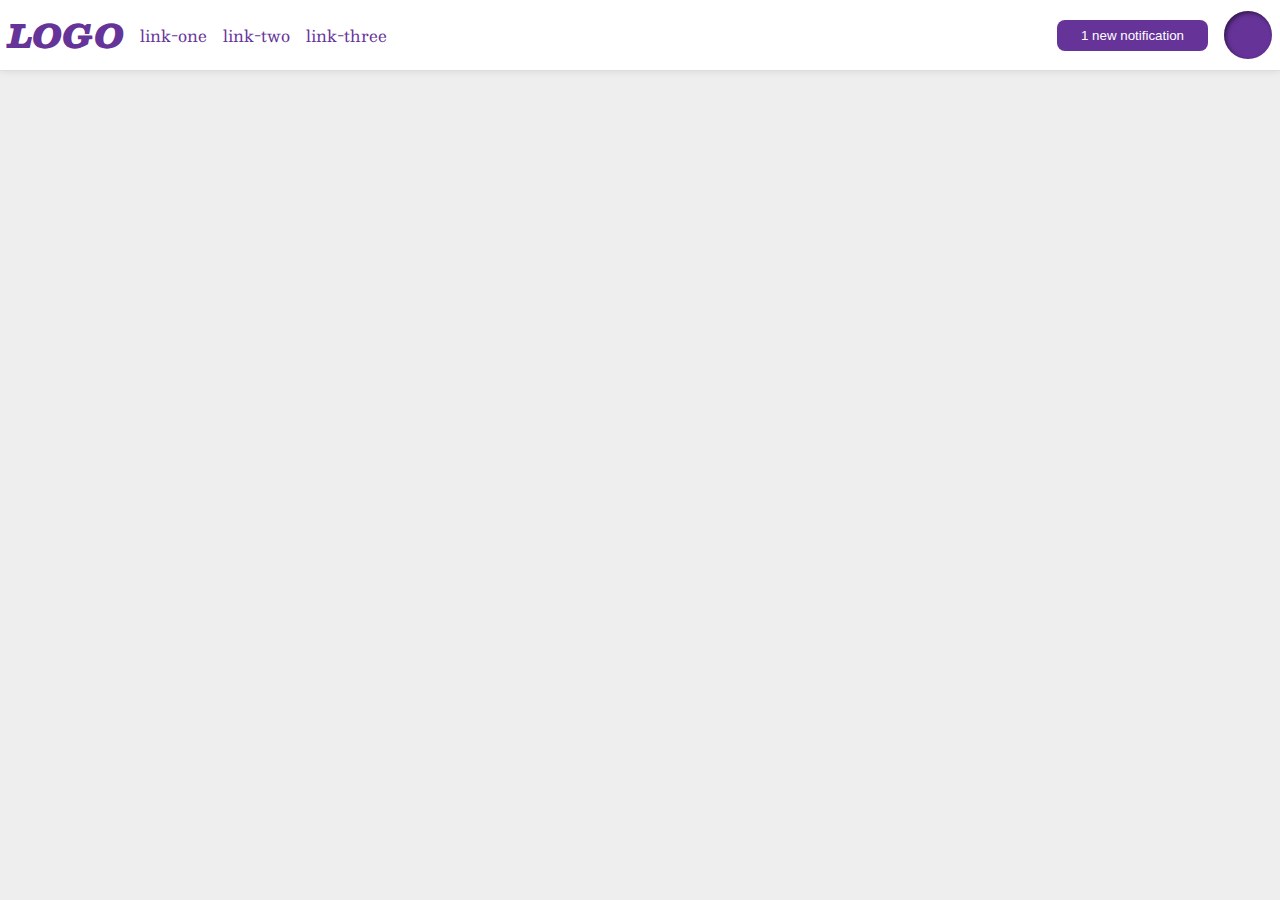
<file: flex/03-flex-header-2/index.html>
<!DOCTYPE html>
<html lang="en">
<head>
  <meta charset="UTF-8">
  <meta http-equiv="X-UA-Compatible" content="IE=edge">
  <meta name="viewport" content="width=device-width, initial-scale=1.0">
  <title>Flex Header 2</title>
  <link rel="stylesheet" href="style.css">
</head>
<body>
  <div class="header">
    <div class="left-header">
      <div class="logo">
        LOGO
      </div>
      <ul class="links">
        <li><a href="google.com">link-one</a></li>
        <li><a href="google.com">link-two</a></li>
        <li><a href="google.com">link-three</a></li>
      </ul>
    </div>
    <div class="right-header">
      <button class="notifications">
        1 new notification
      </button>
      <div class="profile-image"></div>
    </div>
  </div>
</body>
</html>
</file>
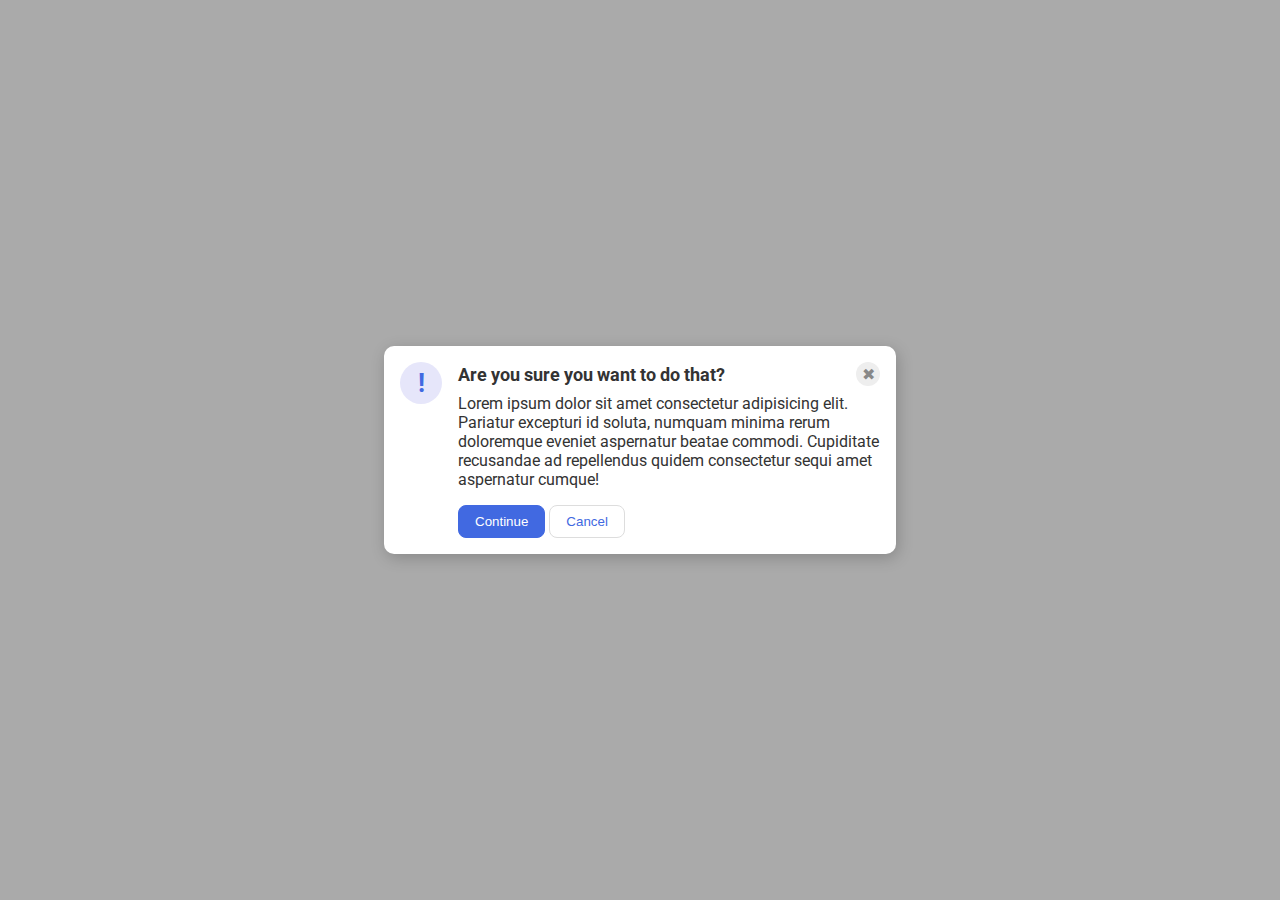
<file: flex/05-flex-modal/index.html>
<!DOCTYPE html>
<html lang="en">
<head>
  <meta charset="UTF-8">
  <meta http-equiv="X-UA-Compatible" content="IE=edge">
  <meta name="viewport" content="width=device-width, initial-scale=1.0">
  <link rel="stylesheet" href="style.css">
  <title>Modal</title>
</head>
<body>
  <div class="modal">
    <div class="icon">!</div>
    <div class="content">
      <div class="top-line">
        <div class="header">Are you sure you want to do that?</div>
        <div class="close-button">✖</div>
      </div>
      <div class="text">Lorem ipsum dolor sit amet consectetur adipisicing elit. Pariatur excepturi id soluta, numquam minima rerum doloremque eveniet aspernatur beatae commodi. Cupiditate recusandae ad repellendus quidem consectetur sequi amet aspernatur cumque!</div>
      <div class="buttons">
        <button class="continue">Continue</button>
        <button class="cancel">Cancel</button>
      </div>
    </div>
  </div>
</body>
</html>
</file>
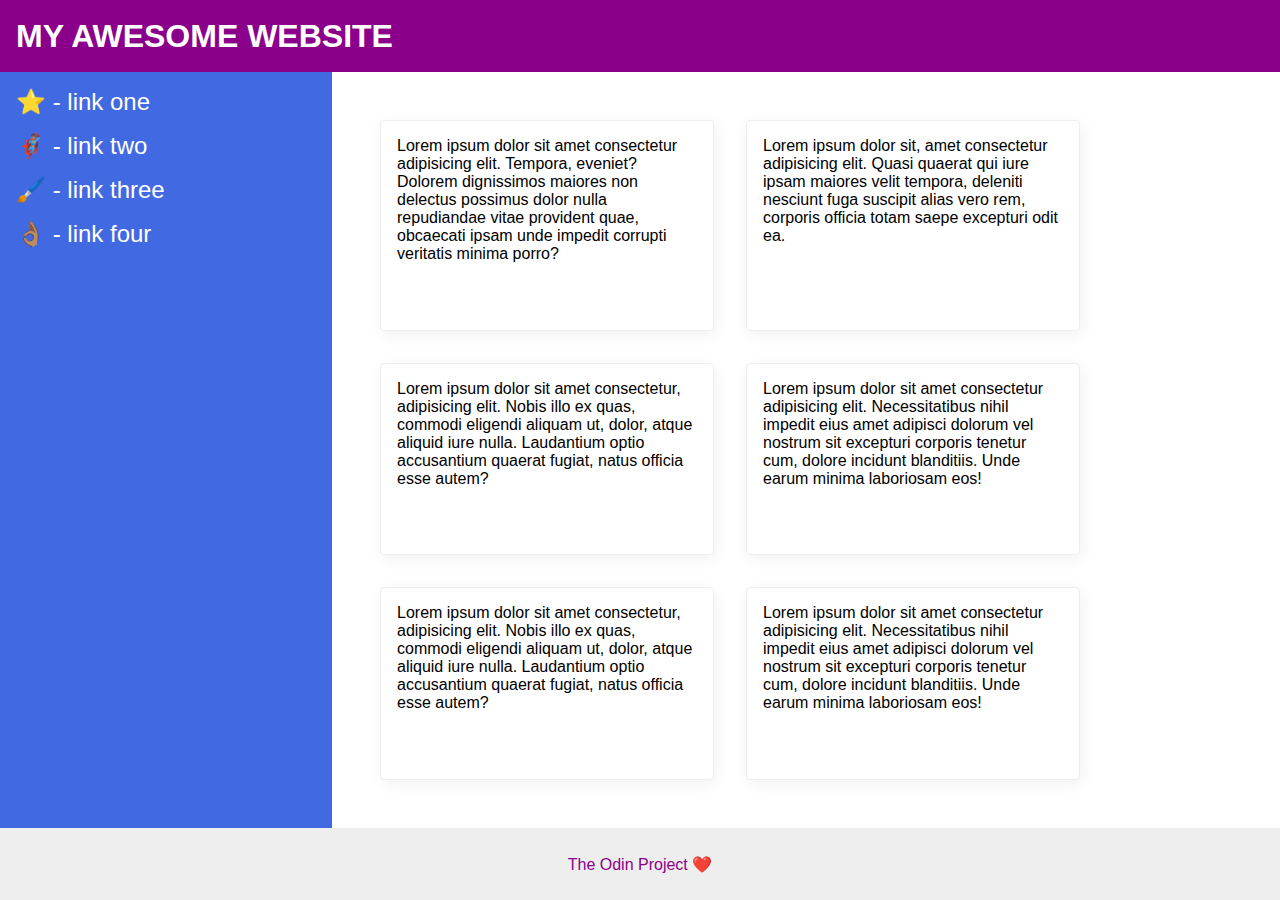
<file: flex/07-flex-layout-2/index.html>
<!DOCTYPE html>
<html lang="en">
<head>
  <meta charset="UTF-8">
  <meta http-equiv="X-UA-Compatible" content="IE=edge">
  <meta name="viewport" content="width=device-width, initial-scale=1.0">
  <title>The Holy Grail</title>
  <link rel="stylesheet" href="style.css">
</head>
<body>
  <div class="header">
    MY AWESOME WEBSITE
  </div>

  <div class="main">
    <div class="sidebar">
      <ul>
        <li><a href="google.com">⭐ - link one</a></li>
        <li><a href="google.com">🦸🏽‍♂️ - link two</a></li>
        <li><a href="google.com">🖌️ - link three</a></li>
        <li><a href="google.com">👌🏽 - link four</a></li>
      </ul>
    </div>
    <div class="card-container">
      <div class="card">Lorem ipsum dolor sit amet consectetur adipisicing elit. Tempora, eveniet? Dolorem dignissimos maiores non delectus possimus dolor nulla repudiandae vitae provident quae, obcaecati ipsam unde impedit corrupti veritatis minima porro?</div>
      <div class="card">Lorem ipsum dolor sit, amet consectetur adipisicing elit. Quasi quaerat qui iure ipsam maiores velit tempora, deleniti nesciunt fuga suscipit alias vero rem, corporis officia totam saepe excepturi odit ea.</div>
      <div class="card">Lorem ipsum dolor sit amet consectetur, adipisicing elit. Nobis illo ex quas, commodi eligendi aliquam ut, dolor, atque aliquid iure nulla. Laudantium optio accusantium quaerat fugiat, natus officia esse autem?</div>
      <div class="card">Lorem ipsum dolor sit amet consectetur adipisicing elit. Necessitatibus nihil impedit eius amet adipisci dolorum vel nostrum sit excepturi corporis tenetur cum, dolore incidunt blanditiis. Unde earum minima laboriosam eos!</div>
      <div class="card">Lorem ipsum dolor sit amet consectetur, adipisicing elit. Nobis illo ex quas, commodi eligendi aliquam ut, dolor, atque aliquid iure nulla. Laudantium optio accusantium quaerat fugiat, natus officia esse autem?</div>
      <div class="card">Lorem ipsum dolor sit amet consectetur adipisicing elit. Necessitatibus nihil impedit eius amet adipisci dolorum vel nostrum sit excepturi corporis tenetur cum, dolore incidunt blanditiis. Unde earum minima laboriosam eos!</div>
    </div>
   
  </div>
  

  <div class="footer">
    <div class="brand">The Odin Project ❤️</div>
  </div>
</body>
</html>
</file>
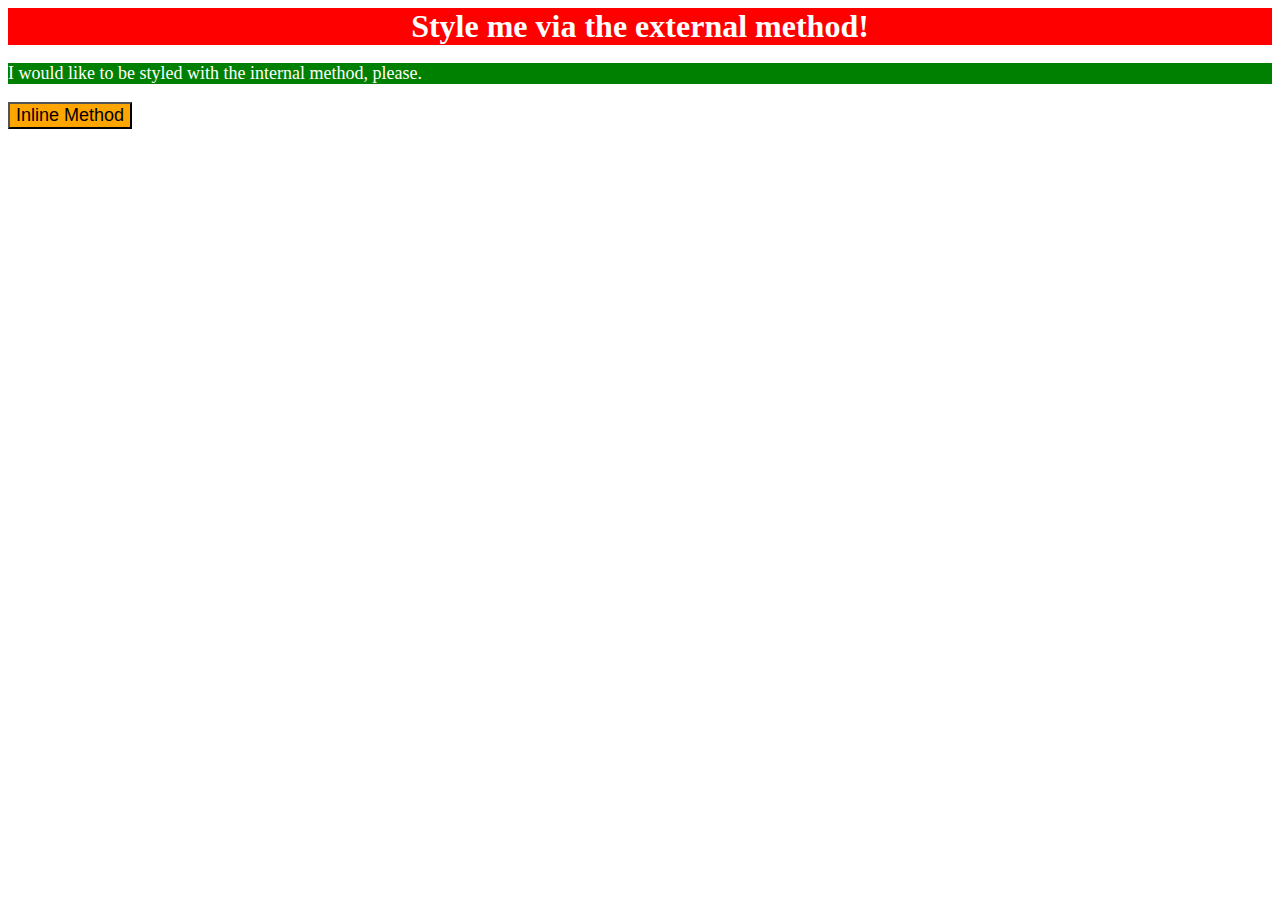
<file: foundations/01-css-methods/index.html>
<!DOCTYPE html>
<html lang="en">
<head>
  <meta charset="UTF-8">
  <meta http-equiv="X-UA-Compatible" content="IE=edge">
  <meta name="viewport" content="width=device-width, initial-scale=1.0">
  <link rel="stylesheet" href="style.css">
  <title>Methods for Adding CSS</title>
  <style>
    p {
      background-color: green;
      color: white;
      font-size: 18px;
    }
  </style>
</head>
<body>
  <div>Style me via the external method!</div>
  <p>I would like to be styled with the internal method, please.</p>
  <button style="background-color: orange; font-size: 18px;">Inline Method</button>
</body>
</html>
</file>
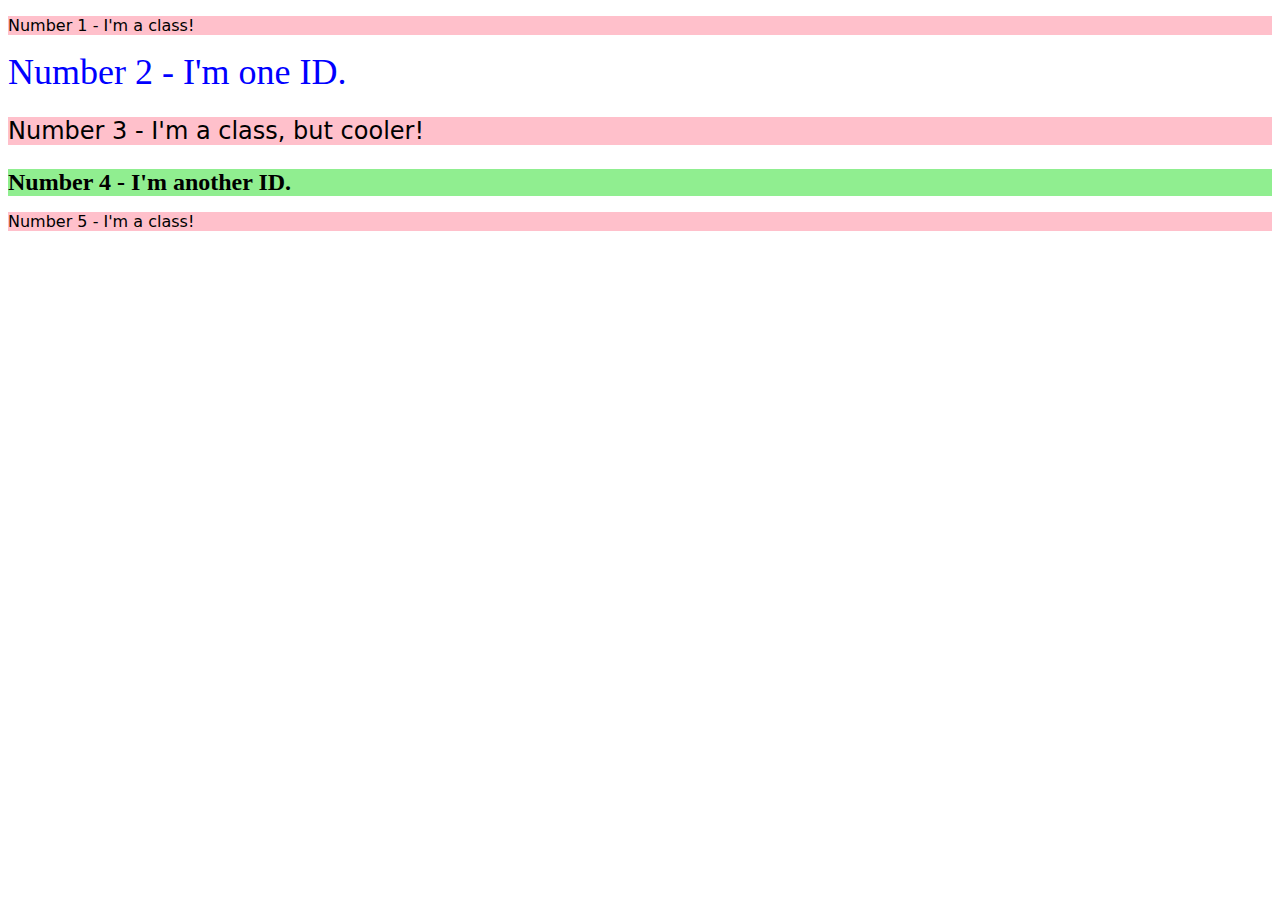
<file: foundations/02-class-id-selectors/index.html>
<!DOCTYPE html>
<html lang="en">
<head>
  <meta charset="UTF-8">
  <meta http-equiv="X-UA-Compatible" content="IE=edge">
  <meta name="viewport" content="width=device-width, initial-scale=1.0">
  <title>Class and ID Selectors</title>
  <link rel="stylesheet" href="style.css">
</head>
<body>
  <p class="odd">Number 1 - I'm a class!</p>
  <div id="second">Number 2 - I'm one ID.</div>
  <p class="odd medium">Number 3 - I'm a class, but cooler!</p>
  <div id="fourth" class="medium">Number 4 - I'm another ID.</div>
  <p class="odd">Number 5 - I'm a class!</p>
</body>
</html>
</file>
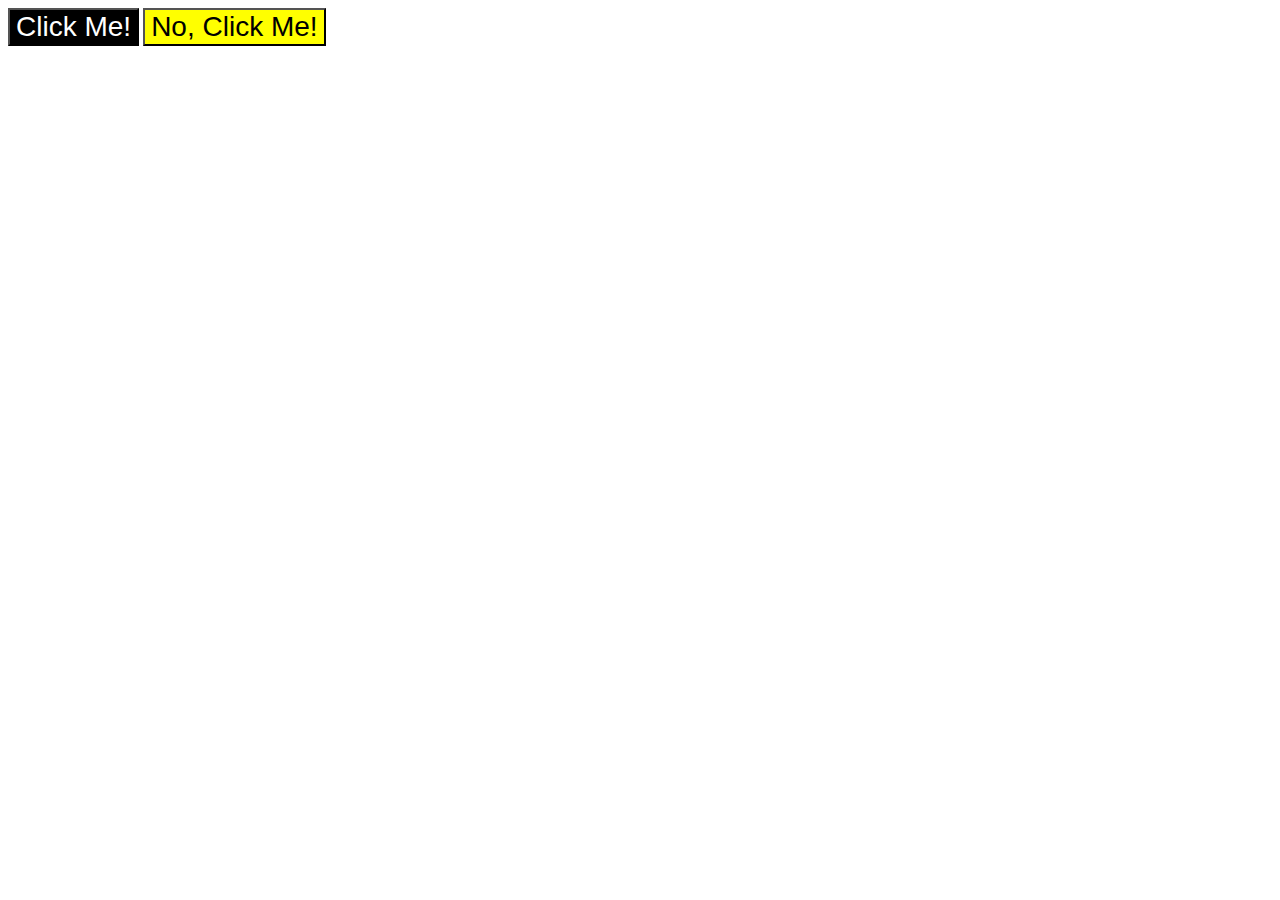
<file: foundations/03-grouping-selectors/index.html>
<!DOCTYPE html>
<html lang="en">
<head>
  <meta charset="UTF-8">
  <meta http-equiv="X-UA-Compatible" content="IE=edge">
  <meta name="viewport" content="width=device-width, initial-scale=1.0">
  <title>Grouping Selectors</title>
  <link rel="stylesheet" href="style.css">
</head>
<body>
  <button class="button1">Click Me!</button>
  <button class="button2">No, Click Me!</button>
</body>
</html>
</file>
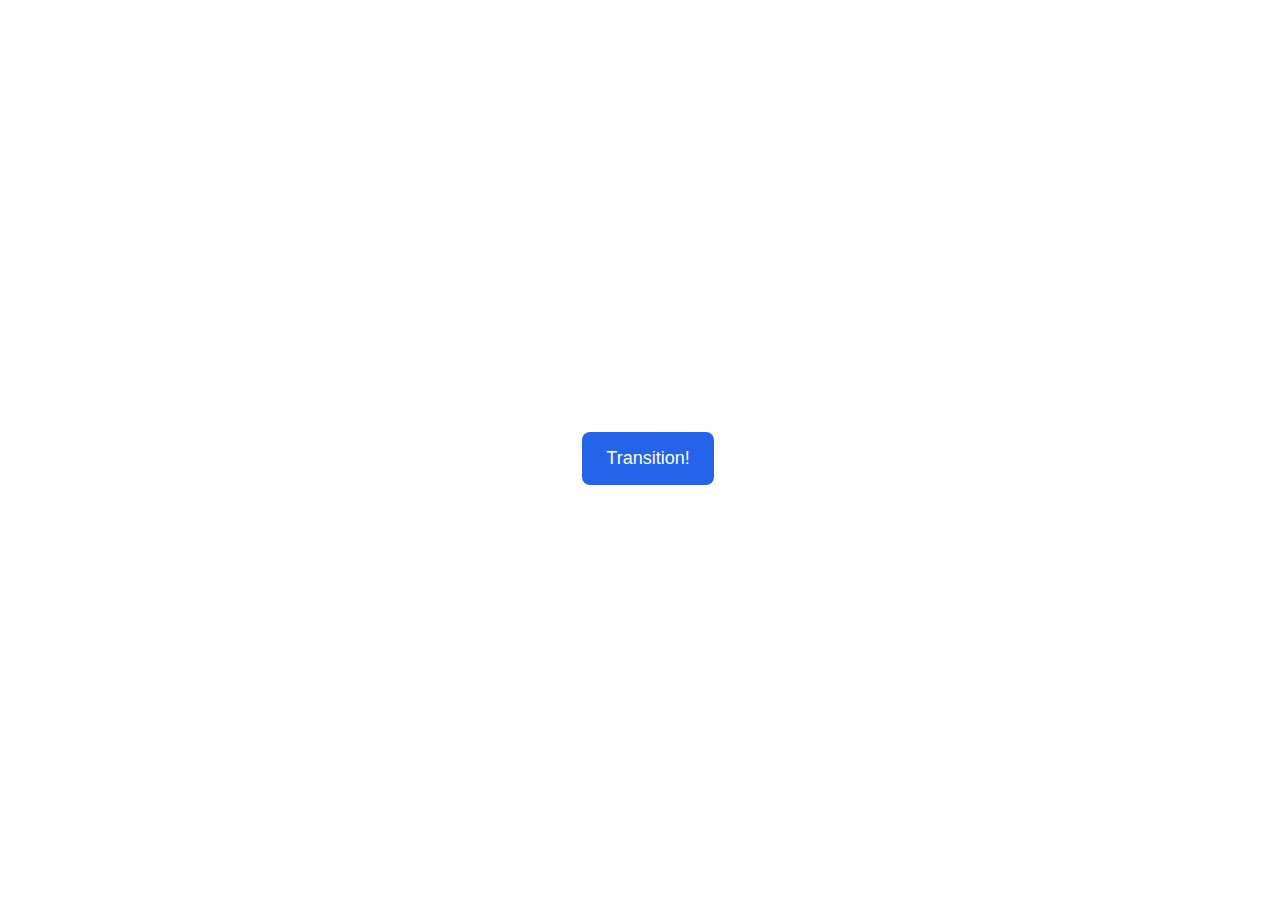
<file: advanced-html-css/animation/01-button-hover/index.html>
<!DOCTYPE html>
<html lang="en">
  <head>
    <meta charset="UTF-8" />
    <meta http-equiv="X-UA-Compatible" content="IE=edge" />
    <meta name="viewport" content="width=device-width, initial-scale=1.0" />
    <title>Button Hover</title>
    <link rel="stylesheet" href="style.css" />
  </head>
  <body>
    <div id="transition-container">
      <button>Transition!</button>
    </div>
  </body>
</html>
</file>
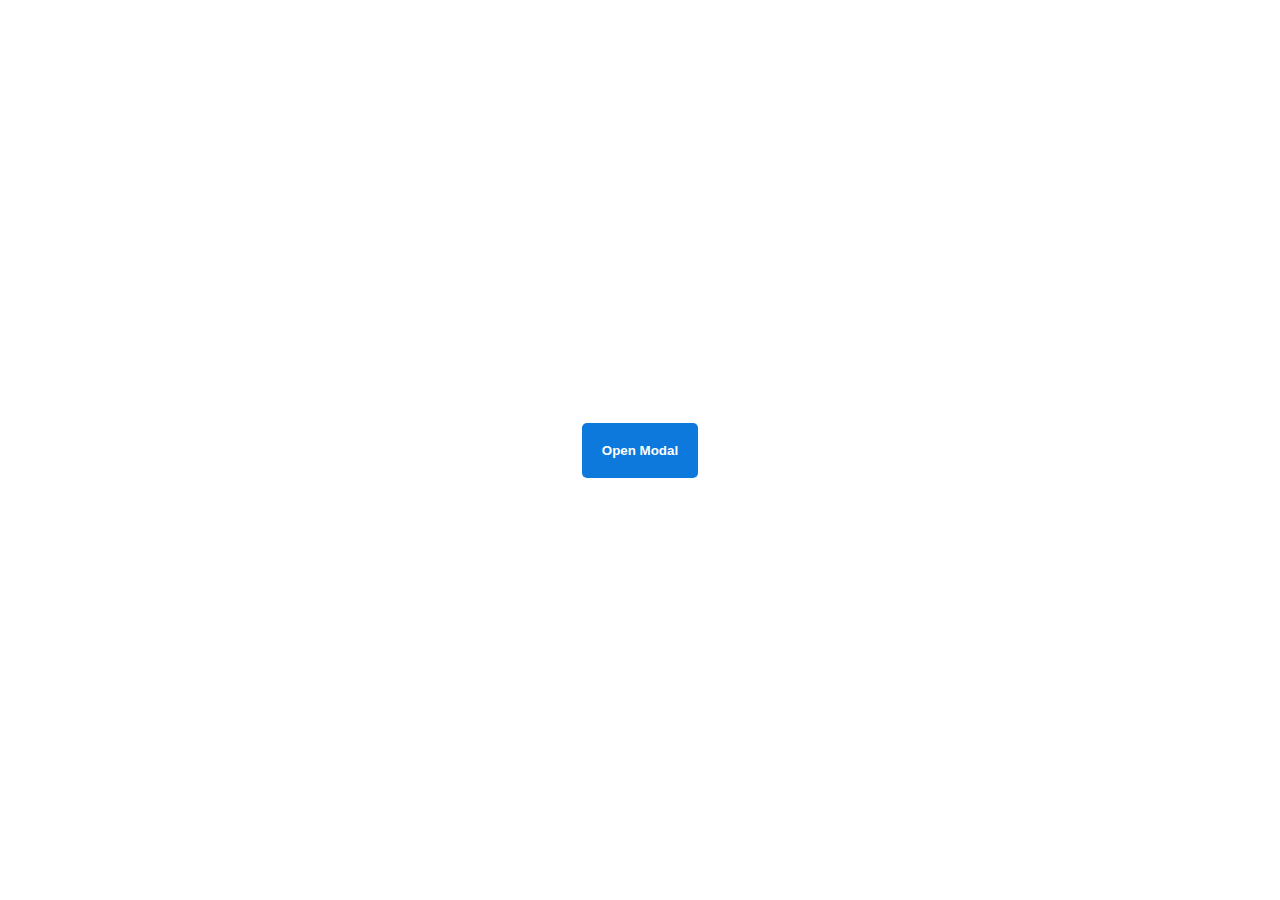
<file: advanced-html-css/animation/02-pop-up/index.html>
<!DOCTYPE html>
<html lang="en">
  <head>
    <meta charset="UTF-8" />
    <meta http-equiv="X-UA-Compatible" content="IE=edge" />
    <meta name="viewport" content="width=device-width, initial-scale=1.0" />
    <title>Popup</title>
    <link rel="stylesheet" href="style.css" />
  </head>
  <body>
    <div class="backdrop"></div>
    <div class="popup-modal">
      <h1>Look at me!</h1>
      <p>I'm a pop up dialog!</p>
      <button id="close-modal">Close Modal</button>
    </div>
    <div class="button-container">
      <button id="trigger-modal">Open Modal</button>
    </div>
    <script src="script.js"></script>
  </body>
</html>
</file>
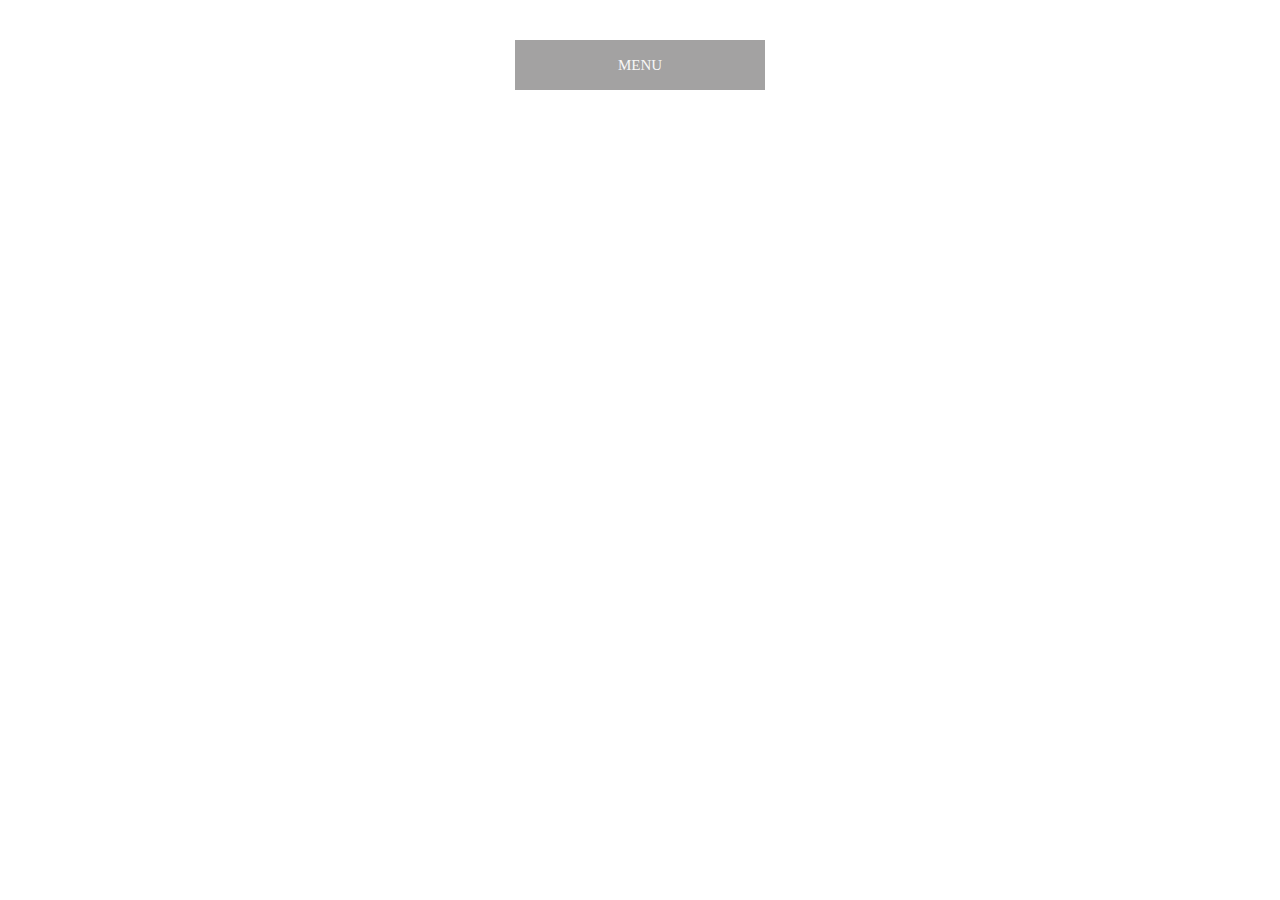
<file: advanced-html-css/animation/03-dropdown-menu/index.html>
<!DOCTYPE html>
<html lang="en">
  <head>
    <meta charset="UTF-8" />
    <meta http-equiv="X-UA-Compatible" content="IE=edge" />
    <meta name="viewport" content="width=device-width, initial-scale=1.0" />
    <title>Dropdown Menu</title>
    <link rel="stylesheet" href="style.css" />
  </head>
  <body>
    <div class="dropdown-container">
        <div class="menu-title">MENU</div>
        <ul class="dropdown-menu">
            <li>ITEM 1</li>
            <li>ITEM 2</li>
            <li>ITEM 3</li>
            <li>ITEM 4</li>
            <li>ITEM 5</li>
        </ul>
    </div>
    <script src="script.js"></script>
  </body>
</html>
</file>
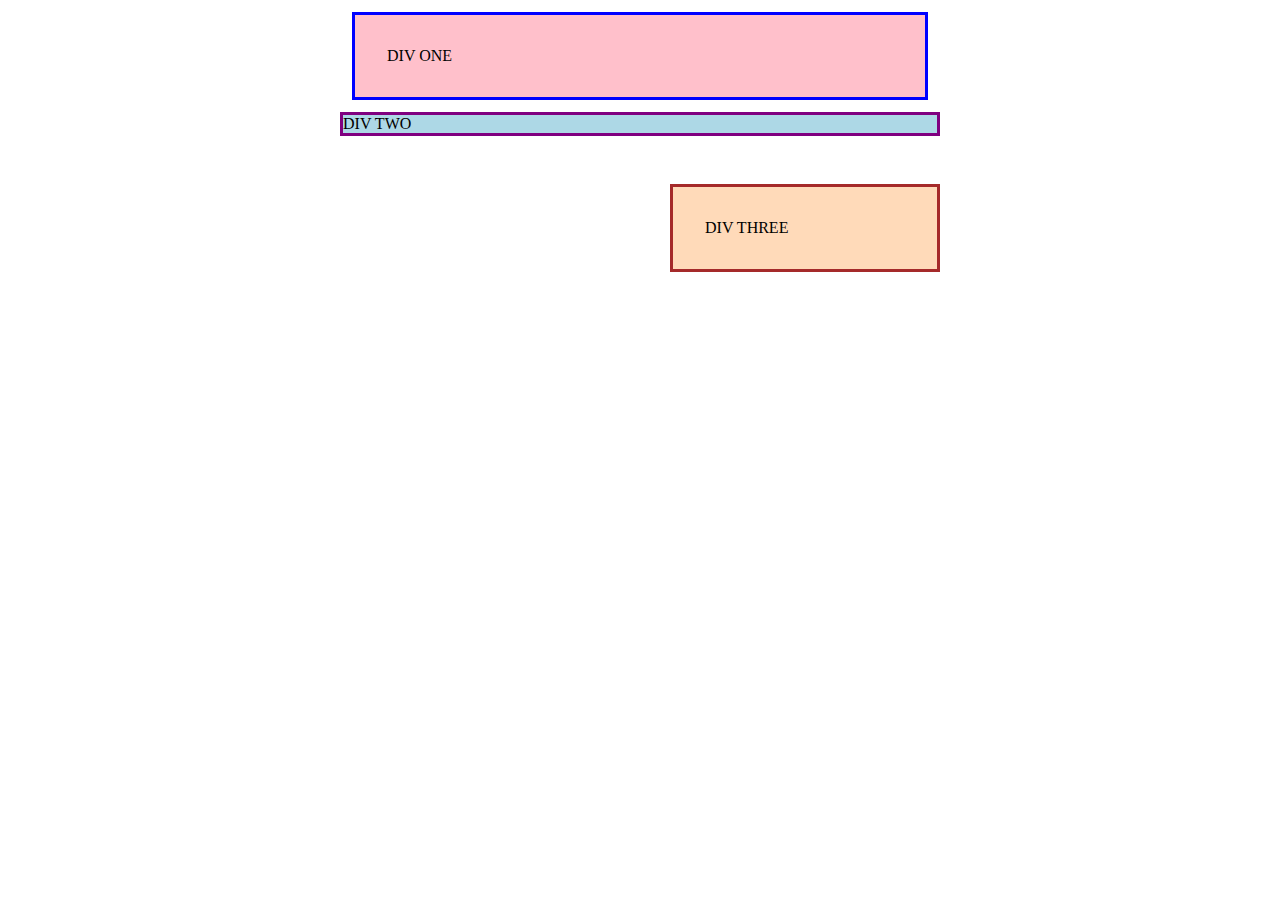
<file: foundations/block-and-inline/01-margin-and-padding-1/index.html>
<!DOCTYPE html>
<html lang="en">
  <head>
    <meta charset="UTF-8">
    <meta http-equiv="X-UA-Compatible" content="IE=edge">
    <meta name="viewport" content="width=device-width, initial-scale=1.0">
    <title>Margin and Padding exercise</title>
    <link rel="stylesheet" href="style.css">
  </head>
  <body>
    <div class="one">
      DIV ONE
    </div>
    <div class="two">
      DIV TWO
    </div>
    <div class="three">
      DIV THREE
    </div>
  </body>
</html>
</file>
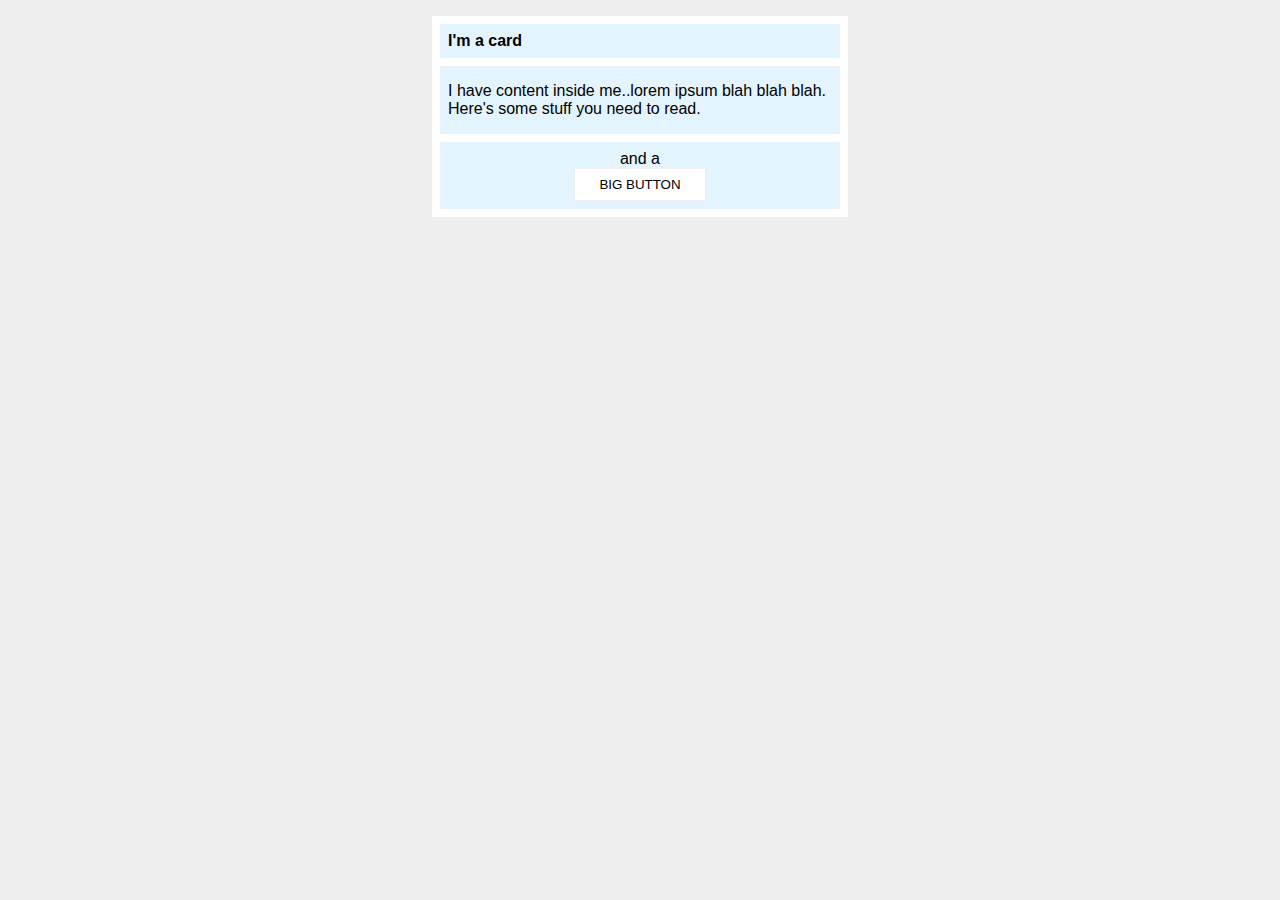
<file: foundations/block-and-inline/02-margin-and-padding-2/index.html>
<!DOCTYPE html>
<html lang="en">
  <head>
    <meta charset="UTF-8">
    <meta http-equiv="X-UA-Compatible" content="IE=edge">
    <meta name="viewport" content="width=device-width, initial-scale=1.0">
    <title>Margin and Padding exercise 2</title>
    <link rel="stylesheet" href="style.css">
  </head>
  <body>
    <div class="card">
      <h1 class="title">I'm a card</h1>
      <div class="content">I have content inside me..lorem ipsum blah blah blah. Here's some stuff you need to read.</div>
      <div class="button-container">and a <button>BIG BUTTON</button></div>
    </div>
  </body>
</html>
</file>
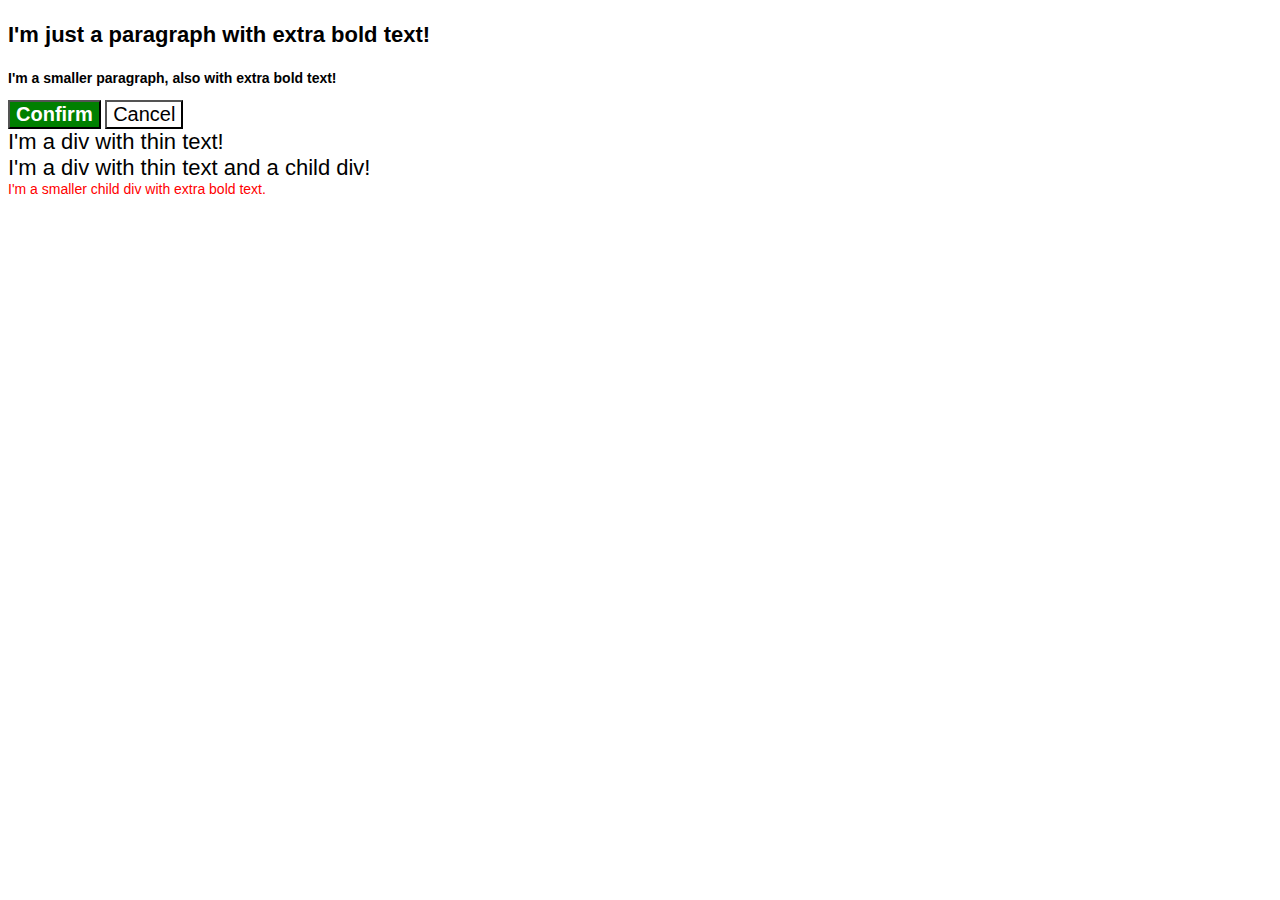
<file: foundations/cascade/01-cascade-fix/index.html>
<!DOCTYPE html>
<html lang="en">
  <head>
    <meta charset="UTF-8">
    <meta http-equiv="X-UA-Compatible" content="IE=edge">
    <meta name="viewport" content="width=device-width, initial-scale=1.0">
    <title>Fix the Cascade</title>
    <link rel="stylesheet" href="style.css">
  </head>
  <body>
    <p class="para">I'm just a paragraph with extra bold text!</p>
    <p class="para small-para">I'm a smaller paragraph, also with extra bold text!</p>

    <button id="confirm-button" class="button confirm">Confirm</button>
    <button id="cancel-button" class="button cancel">Cancel</button>

    <div class="text">I'm a div with thin text!</div>
    <div class="text">I'm a div with thin text and a child div!
      <div class="text child">I'm a smaller child div with extra bold text.</div>
    </div>
  </body>
</html>
</file>
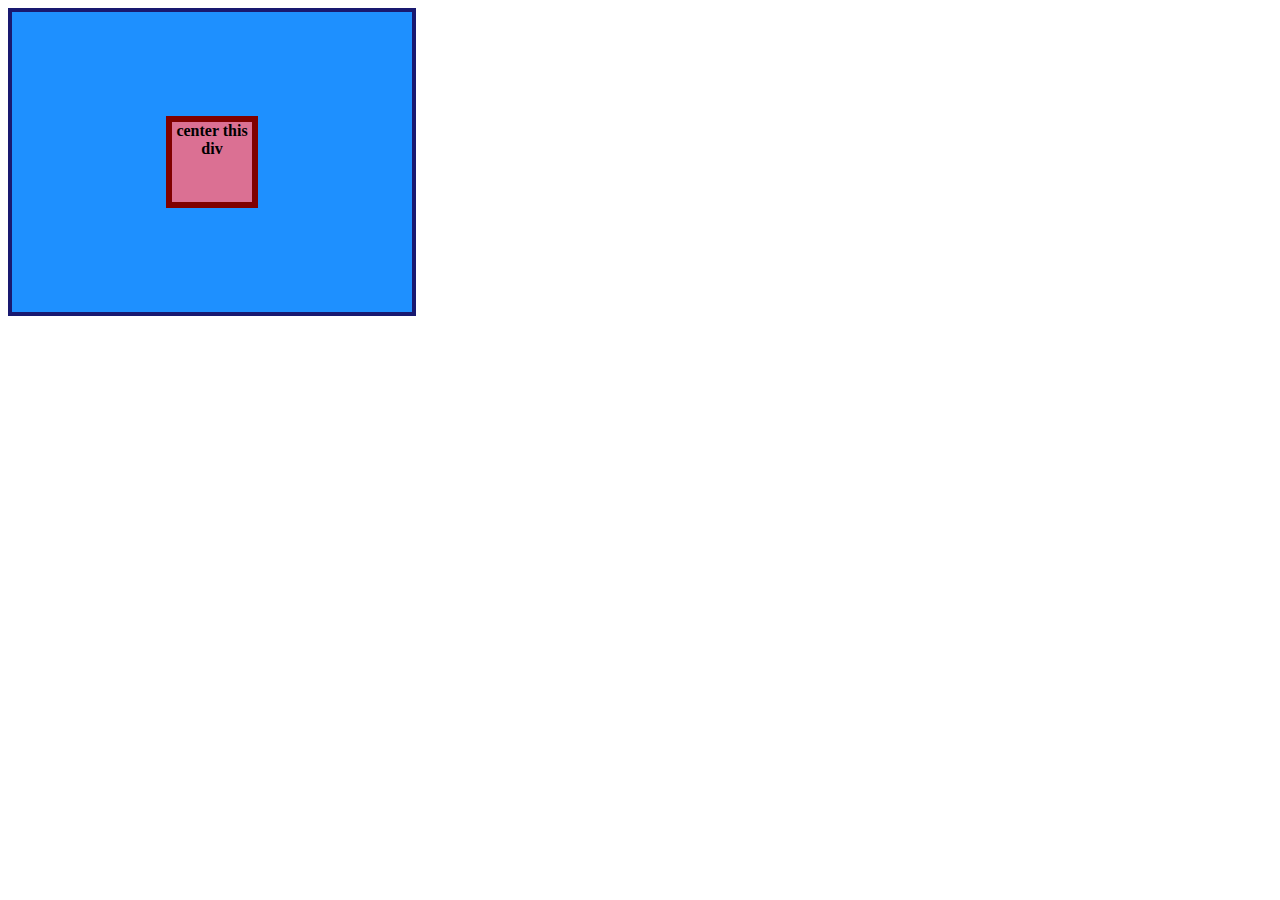
<file: foundations/flex/01-flex-center/index.html>
<!DOCTYPE html>
<html lang="en">
  <head>
    <meta charset="UTF-8">
    <meta http-equiv="X-UA-Compatible" content="IE=edge">
    <meta name="viewport" content="width=device-width, initial-scale=1.0">
    <title>CENTER THIS DIV</title>
    <link rel="stylesheet" href="style.css">
  </head>
  <body>
    <div class="container">
      <div class="box">center this div</div>
    </div>
  </body>
</html>
</file>
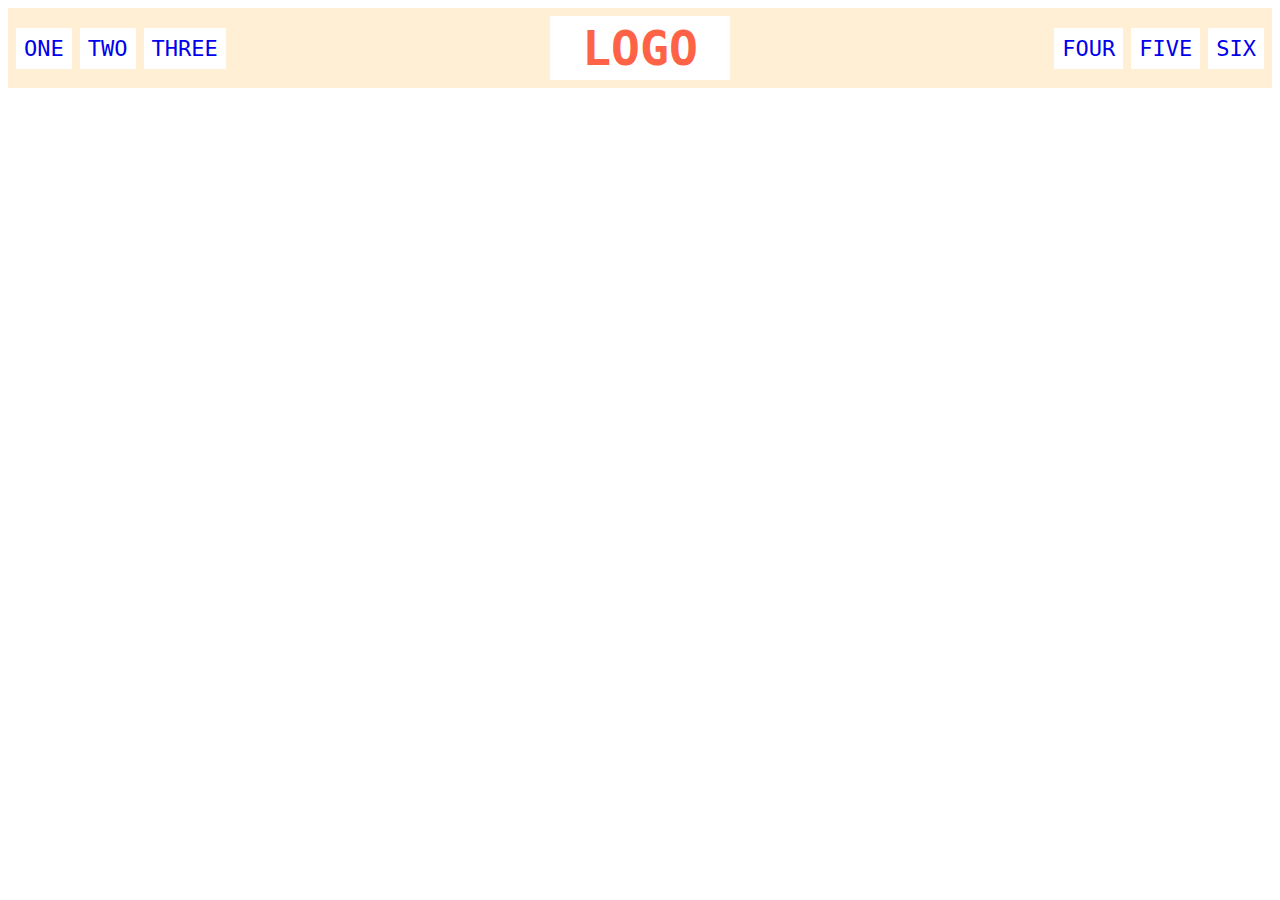
<file: foundations/flex/02-flex-header/index.html>
<!DOCTYPE html>
<html lang="en">
  <head>
    <meta charset="UTF-8">
    <meta http-equiv="X-UA-Compatible" content="IE=edge">
    <meta name="viewport" content="width=device-width, initial-scale=1.0">
    <title>Flex Header</title>
    <link rel="stylesheet" href="style.css">
  </head>
  <body>
    <div class="header">
      <div class="left-links">
        <ul>
          <li><a href="#">ONE</a></li>
          <li><a href="#">TWO</a></li>
          <li><a href="#">THREE</a></li>
        </ul>
      </div>
      <div class="logo">LOGO</div>
      <div class="right-links">
        <ul>
          <li><a href="#">FOUR</a></li>
          <li><a href="#">FIVE</a></li>
          <li><a href="#">SIX</a></li>
        </ul>
      </div>
    </div>
  </body>
</html>
</file>
<file: flex/03-flex-header-2/style.css>
/* this is some magical font-importing.  
you'll learn about it later. */
@import url('https://fonts.googleapis.com/css2?family=Besley:ital,wght@0,400;1,900&display=swap');

body {
  margin: 0;
  background: #eee;
  font-family: Besley, serif;
}

.header {
  background: white;
  border-bottom: 1px solid #ddd;
  box-shadow: 0 0 8px rgba(0,0,0,.1);
  /*edits-begin*/
  display: flex;
  justify-content: space-between;
}

.profile-image {
  background: rebeccapurple;
  box-shadow: inset 2px 2px 4px rgba(0,0,0,.5);
  border-radius: 50%;
  width: 48px;
  height:  48px;
}

.logo {
  color: rebeccapurple;
  font-size: 32px;
  font-weight: 900;
  font-style: italic;
}

.right-header, .left-header {
  display: flex;
  align-items: center;
  margin: 8px;
  gap: 16px;
}

button {
  border: none;
  border-radius: 8px;
  background: rebeccapurple;
  color: white;
  padding: 8px 24px;
}

a {
  /* this removes the line under our links */
  text-decoration: none;
  color: rebeccapurple;
}

ul {
  list-style-type: none;
    /*edits-begin*/
  display: flex;
  padding: 0;
  margin: 0;
  gap: 16px;

}
</file>
<file: flex/05-flex-modal/style.css>
@import url('https://fonts.googleapis.com/css2?family=Roboto:wght@400;700&display=swap');

html, body {
  height: 100%;
}

body {
  font-family: Roboto, sans-serif;
  margin: 0;
  background: #aaa;
  color: #333;
  /* I'll give you this one for free lol */
  display: flex;
  align-items: center;
  justify-content: center;
}

.modal {
  background: white;
  width: 480px;
  border-radius: 10px;
  box-shadow: 2px 4px 16px rgba(0,0,0,.2);
  /*edits*/
  display: flex;
  padding: 16px;
  gap: 16px;
}

.icon {
  color: royalblue;
  font-size: 26px;
  font-weight: 700;
  background: lavender;
  width: 42px;
  height: 42px;
  border-radius: 50%;
  display: flex;
  align-items: center;
  justify-content: center;
  /*edits*/
  flex-shrink: 0;
}

/*edits*/
.content {
  display: flex;
  flex-direction: column;
  gap: 8px;
}

.top-line {
  display: flex;
  align-items: center;
  justify-content: space-between;
}

.header {
  font-size: 18px;
  font-weight: bold;
}
/*end edits*/

.close-button {
  background: #eee;
  border-radius: 50%;
  color: #888;
  font-weight: 400;
  font-size: 16px;
  height: 24px;
  width: 24px;
  display: flex;
  align-items: center;
  justify-content: center;
}

button {
  padding: 8px 16px;
  border-radius: 8px;
  /*edits*/
  margin-top: 8px;
}

button.continue {
  background: royalblue;
  border: 1px solid royalblue;
  color: white;
}

button.cancel {
  background: white;
  border: 1px solid #ddd;
  color: royalblue;
}
</file>
<file: flex/07-flex-layout-2/style.css>
body {
  font-family: -apple-system, BlinkMacSystemFont, 'Segoe UI', Roboto, Oxygen, Ubuntu, Cantarell, 'Open Sans', 'Helvetica Neue', sans-serif;
  margin: 0;
  min-height: 100vh;
}

.header {
  height: 72px;
  background: darkmagenta;
  color: white;
}

.footer {
  height: 72px;
  background: #eee;
  color: darkmagenta;
}

.sidebar {
  width: 300px;
  background: royalblue;
}

.card {
  border: 1px solid #eee;
  box-shadow: 2px 4px 16px rgba(0,0,0,.06);
  border-radius: 4px;
}

/*edits*/
body {
  display: flex;
  flex-direction: column;
}

.main {
  display: flex;
  flex: 1;
}

.sidebar {
  flex-shrink: 0;
  padding: 0 16px;
  font-size: 24px;
  color: white;
}

.card-container {
  display: flex;
  flex-wrap: wrap;
  padding: 32px;
}

.card {
  flex-grow: 0;
  flex-basis: 300px;
  padding: 16px;
  margin: 16px;
}

ul {
  list-style-type: none;
  padding: 0;
  margin: 0;
}

li {
  margin: 16px 0;
}

a {
  text-decoration: none;
  color: white;
}


.header {
  font-size: 32px;
  font-weight: 900;
  display: flex;
  align-items: center;
  padding-left: 16px;
}

.footer {
  text-align: center;
  display: flex;
  justify-content: center;
  align-items: center;
}
</file>
<file: foundations/01-css-methods/style.css>
div {
  background-color: red;
  color: white;
  font-size: 32px;
  text-align: center;
  font-weight: bold;
}
</file>
<file: foundations/02-class-id-selectors/style.css>
.odd {
  background-color: rgb(255, 192, 203);
  font-family: Verdana, DejaVu Sans, sans-serif;
}

.medium {
  font-size: 24px;
}

#second {
  color: rgb(0, 0, 255);
  font-size: 36px;
}

#fourth {
  background-color: rgb(144, 238, 144);
  font-weight: bold;
}
</file>
<file: foundations/03-grouping-selectors/style.css>
.button1 {
  background-color: black;
  color: white;
}

.button2 {
  background-color: yellow;
}

.button1, .button2 {
  font-size: 28px;
  font-family: Helvetica, 'Times New Roman', sans-serif;
}
</file>
<file: advanced-html-css/animation/01-button-hover/style.css>
#transition-container {
  width: 100vw;
  height: 100vh;
  display: flex;
  flex-direction: column;
  justify-content: center;
  align-items: center;
  font-family: Arial, sans-serif;
}

button {
  border-radius: 8px;
  border: none;
  background-color: #2563eb;
  color: white;
  font-size: 18px;
  padding: 16px 24px;
  text-align: center;
}
</file>
<file: advanced-html-css/animation/02-pop-up/style.css>
* {
  padding: 0;
  margin: 0;
}

body {
  overflow: hidden;
}

.button-container {
  width: 100vw;
  height: 100vh;
  background-color: #ffffff;
  opacity: 100%;
  display: flex;
  align-items: center;
  justify-content: center;
}

button {
  padding: 20px;
  color: #ffffff;
  background-color: #0e79dd;
  border: none;
  border-radius: 5px;
  font-weight: 600;
}

.popup-modal {
  padding: 32px 64px;
  background-color: white;
  border: 1px solid black;
  border-radius: 10px;
  position: fixed;
  top: 50%;
  left: 50%;
  transform-origin: center;
  transform: translate(-50%, -50%);
  pointer-events: none;
  opacity: 0%;
  text-align: center;
}

.popup-modal p {
  margin-bottom: 24px;
}

.backdrop {
  pointer-events: none;
  position: fixed;
  inset: 0;
  background: #000;
  opacity: 0%;
}

.popup-modal.show {
  opacity: 100%;
  pointer-events: all;
}

.backdrop.show {
  opacity: 30%;
}
</file>
<file: advanced-html-css/animation/03-dropdown-menu/style.css>
.dropdown-container {
  max-width: 250px;
  margin: 40px auto;
  text-align: center;
  line-height: 50px;
  font-size: 15px;
  color: rgb(247, 247, 247);
  cursor: pointer;
}

.menu-title {
  background-color: rgb(163, 162, 162);
}

.dropdown-menu {
  list-style: none;
  padding: 0;
  margin: 0;
  background-color: rgb(99, 97, 97);

  display: none;
}

ul.dropdown-menu li:hover {
  background: rgb(47, 46, 46);
}

.visible {
  display: block;
}
</file>
<file: foundations/block-and-inline/01-margin-and-padding-1/style.css>
body {
  max-width: 600px;
  margin: 0 auto;
}

.one {
  background: pink;
  border: 3px solid blue;
  /* CHANGE ME */
  padding: 32px;
  margin: 12px;
}

.two {
  background: lightblue;
  border: 3px solid purple;
  /* CHANGE ME */
  margin-bottom: 48px;
}

.three {
  background: peachpuff;
  border: 3px solid brown;
  width: 200px;
  /* CHANGE ME */
  padding: 32px;
  margin-left: auto;
}
</file>
<file: foundations/block-and-inline/02-margin-and-padding-2/style.css>
body {
  background: #eee;
  font-family: sans-serif;
}

.card {
  width: 400px;
  background: #fff;
  margin: 16px auto;
  padding: 8px;
}

.title {
  background: #e3f4ff;
  font-size: 16px;
  padding: 8px;
  margin: 0;
}

.content {
  background: #e3f4ff;
  padding: 16px 8px;
  margin: 8px 0;
}

.button-container {
  background: #e3f4ff;
  text-align: center;
  padding: 8px;
}

button {
  background: white;
  border: 1px solid #eee;
  display: block;
  margin: 0 auto;
  padding: 8px 24px;
}
</file>
<file: foundations/cascade/01-cascade-fix/style.css>
body {
  font-family: Arial, Helvetica, sans-serif;
}

.para,
.small-para {
  color: hsl(0, 0%, 0%);
  font-weight: 800;
}

.para {
  font-size: 22px;
}

.small-para {
  font-size: 14px;
}

button.confirm {
  background: green;
  color: white;
  font-weight: bold;
} 

.button {
  background-color: rgb(255, 255, 255);
  color: rgb(0, 0, 0);
  font-size: 20px;
}

.text.child {
  color: red;
  font-size: 14px;
}

div.text {
  color: rgb(0, 0, 0);
  font-size: 22px;
  font-weight: 100;
}
</file>
<file: foundations/flex/01-flex-center/style.css>
.container {
  background: dodgerblue;
  border: 4px solid midnightblue;
  width: 400px;
  height: 300px;
  display: flex;
  justify-content: center;
  align-items: center;
}

.box {
  background: palevioletred;
  font-weight: bold;
  text-align: center;
  border: 6px solid maroon;
  width: 80px;
  height: 80px;

}
</file>
<file: foundations/flex/02-flex-header/style.css>
.header  {
  font-family: monospace;
  background: papayawhip;
  display: flex;
  justify-content: space-between;
  align-items: center;
  padding: 8px;
}

.logo {
  font-size: 48px;
  font-weight: 900;
  color: tomato;
  background: white;
  padding: 4px 32px;
}

ul {
  /* this removes the dots on the list items*/
  list-style-type: none;
  display: flex;
  gap: 8px;
  margin: 0;
  padding: 0;
}

a {
  font-size: 22px;
  background: white;
  padding: 8px;
  /* this removes the line under the links */
  text-decoration: none;
}
</file>
